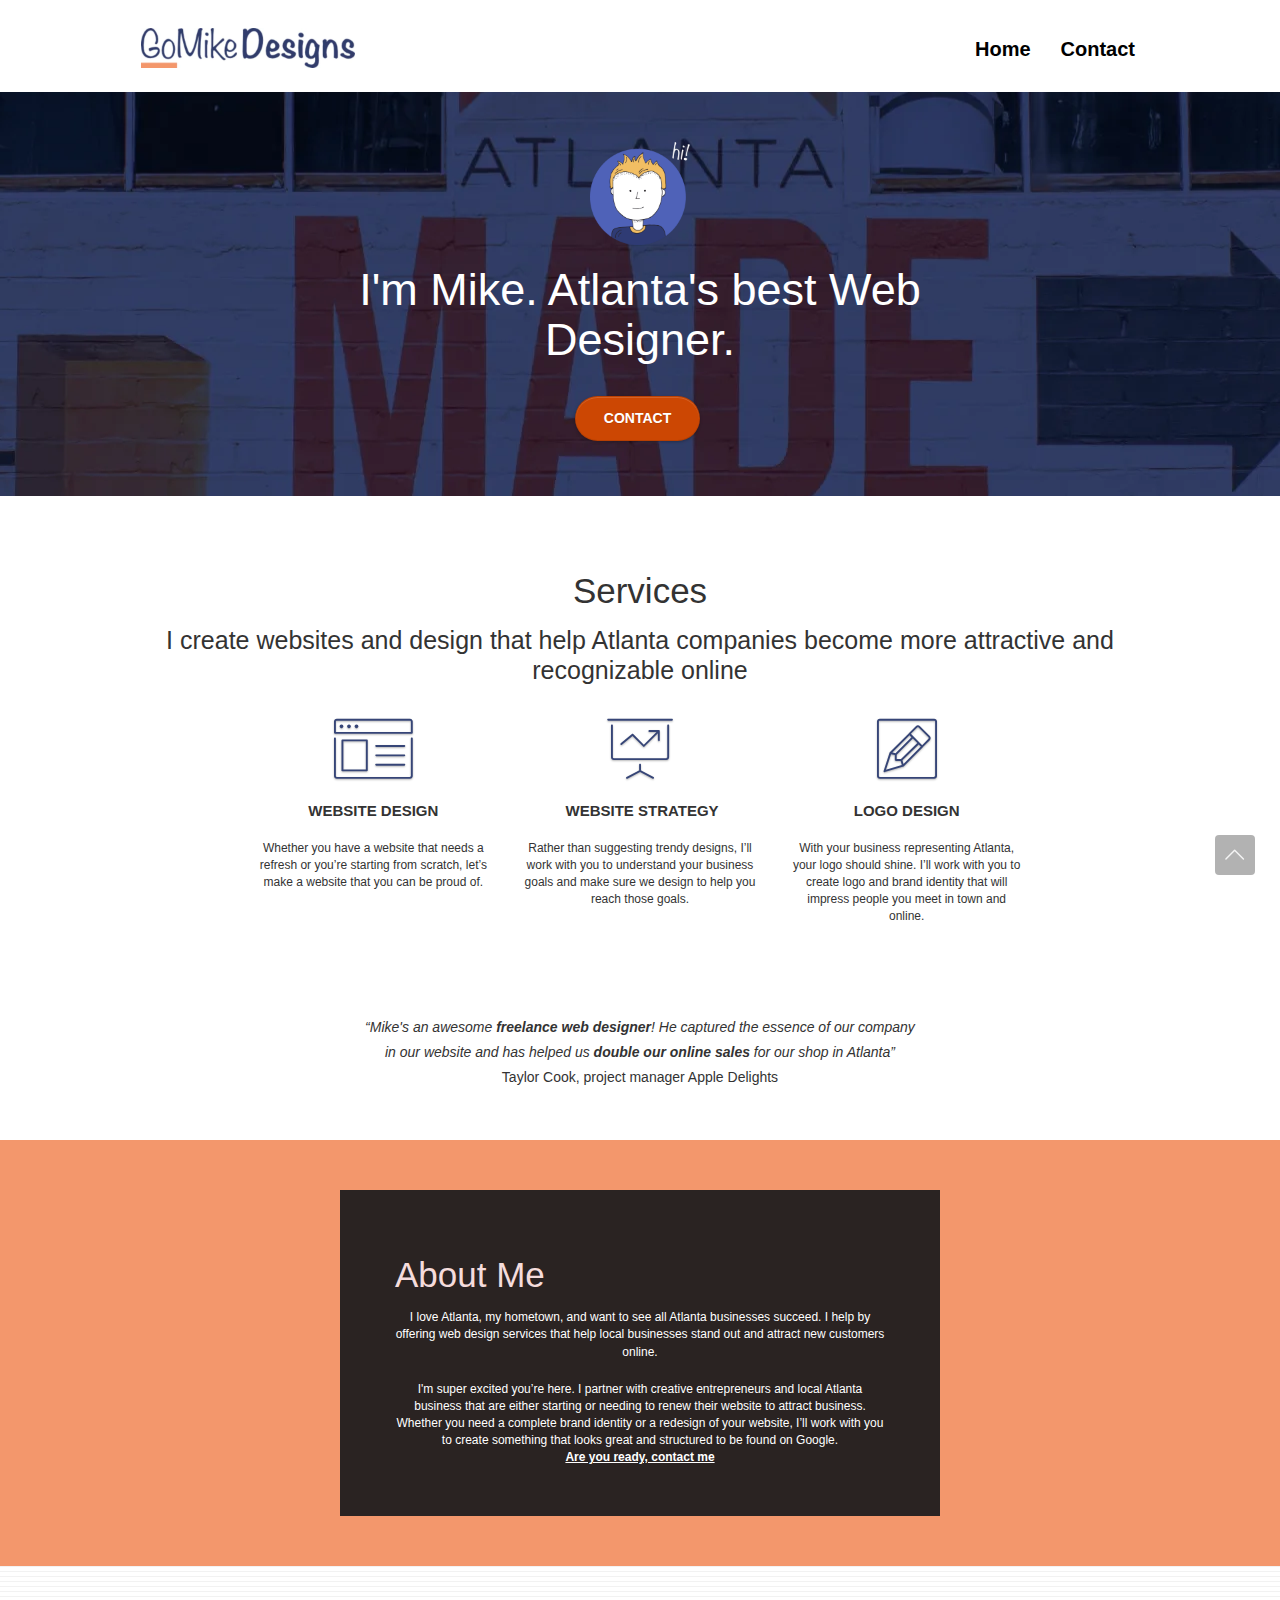
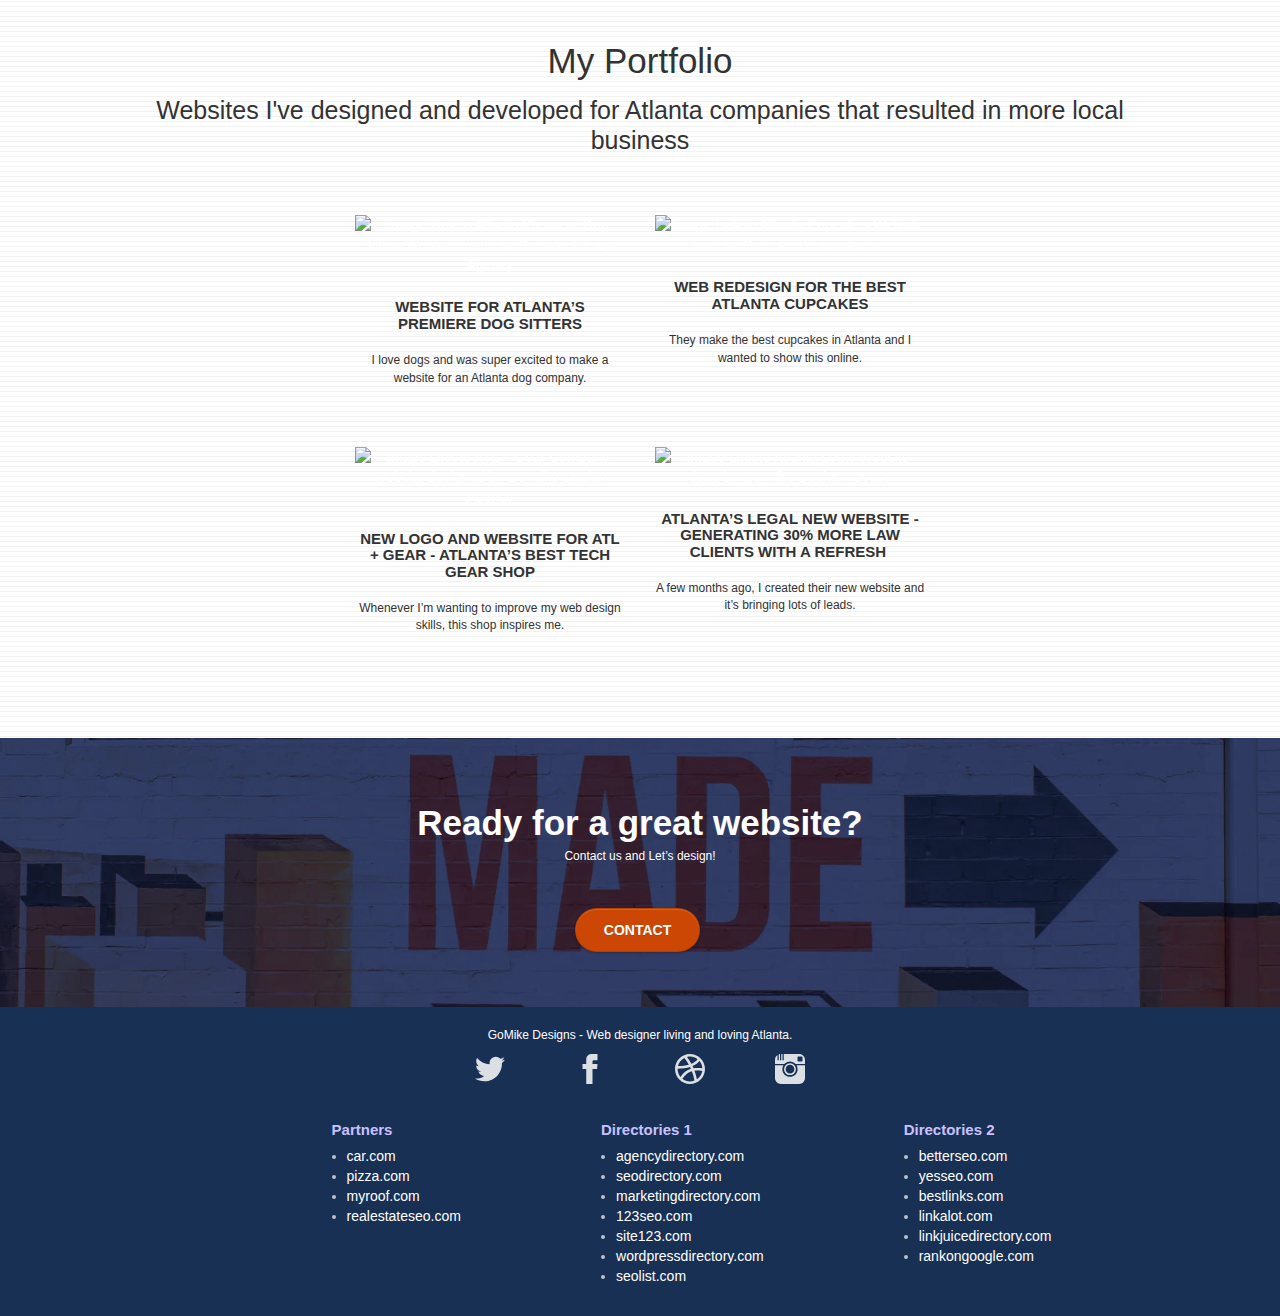
<file: index.html>
<!DOCTYPE html><html lang="en-US"><head><meta charset="UTF-8"><meta name="description" content="Mike's Design webiste Agency based in Atlanta Georgia. Talented Web Designer for hire providing best quality SEO Optimization, logo, Website Design and Creation"><meta name="viewport" content="width=device-width,initial-scale=1"><link rel="icon" type="image/png" href="favicon.jpg"><link rel="stylesheet" type="text/css" href="./css/bootstrap.min.css"><link rel="stylesheet" type="text/css" href="./css/style.min.css"><link rel="stylesheet" type="text/css" href="./css/et-line.min.css"><title>Gomike Web Design Agency</title></head><body><div class="page-container"><header class="bloc bgc-white l-bloc"><div class="container bloc-sm"><nav class="navbar row"><div class="navbar-header"><a class="navbar-brand" href="index.html"><img src="img/Gomike Design Agency Logo.webp" alt="Go mike Design Web Agency Logo" width="214" height="40"></a> <button type="button" class="ui-navbar-toggle navbar-toggle" data-toggle="collapse" data-target=".navbar-1"><span class="sr-only">Toggle navigation</span><span class="icon-bar"></span><span class="icon-bar"></span><span class="icon-bar"></span></button></div><div class="collapse navbar-collapse navbar-1 special-dropdown-nav"><ul class="site-navigation nav navbar-nav"><li><a class="navText-size" href="index.html">Home</a></li><li><a class="navText-size" href="contact_page.html">Contact</a></li></ul></div></nav></div></header><main><section class="bloc bgc-dark-slate-blue bg-atlanta-20made-20sign d-bloc bg-t-edge bloc-bg-texture texture-paper b-parallax"><div class="container bloc-lg"><div class="row tight-width-whitespace"><div class="col-sm-12"><img src="img/Profile Photo of Mike.png" class="center-block image-resize-mode" alt="Profile Photo of Mike Best web designer in the Atlanta Georgia Area" width="100" height="103"><h1 class="text-center hero-bloc-text tc-white">I'm Mike. Atlanta's best Web Designer.</h1><div class="text-center"><a href="contact_page.html" class="btn btn-lg btn-clean btn-rd cta-hero btn-atomic-tangerine">Contact</a></div></div></div></div></section><section class="bloc bgc-white l-bloc"><div class="container bloc-md"><div class="row"><div class="col-sm-12 text-center"><h2>Services</h2><p class="section-description">I create websites and design that help Atlanta companies become more attractive and recognizable online</p></div></div><div class="row voffset-lg med-width-whitespace"><div class="col-sm-4"><div class="text-center"><span class="et-icon-browser sm-shadow icon-dark-slate-blue icons icon-lg"></span></div><h3 class="mg-md text-center service-header">Website Design</h3><p class="text-center">Whether you have a website that needs a refresh or you&rsquo;re starting from scratch, let&rsquo;s make a website that you can be proud of.</p></div><div class="col-sm-4"><div class="text-center"><span class="et-icon-presentation sm-shadow icon-dark-slate-blue icons icon-lg"></span></div><h3 class="mg-md text-center service-header">&nbsp;Website Strategy</h3><p class="text-center">Rather than suggesting trendy designs, I&rsquo;ll work with you to understand your business goals and make sure we design to help you reach those goals.<br></p></div><div class="col-sm-4"><div class="text-center"><span class="et-icon-edit sm-shadow icon-dark-slate-blue icons icon-lg"></span></div><h3 class="mg-md text-center service-header">Logo Design</h3><p class="text-center">With your business representing Atlanta, your logo should shine. I&rsquo;ll work with you to create logo and brand identity that will impress people you meet in town and online.</p></div></div><div class="row voffset-lg voffset"><div class="col-xs-12 col-md-8 col-md-offset-2 text-center"><p class="quote"><q>Mike's an awesome <strong>freelance web designer</strong>! He captured the essence of our company in our website and has helped us <strong>double our online sales</strong> for our shop in Atlanta</q><br>Taylor Cook, project manager Apple Delights</p></div></div></div></section><section class="bloc tc-white bgc-atomic-tangerine bloc-bg-texture texture-paper b-parallax bg-atlanta-20made-20sign-20orange d-bloc"><div class="container bloc-lg"><div class="row tight-width-whitespace black-background"><div class="col-sm-12"><h2 class="about-me-title">About Me</h2><p class="mg-md text-center tc-white">I love Atlanta, my hometown, and want to see all Atlanta businesses succeed. I help by offering web design services that help local businesses stand out and attract new customers online.<br></p><p class="text-center white">I'm super excited you&rsquo;re here. I partner with creative entrepreneurs and local Atlanta business that are either starting or needing to renew their website to attract business. Whether you need a complete brand identity or a redesign of your website, I&rsquo;ll work with you to create something that looks great and structured to be found on Google.<br><a class="ltc-white bold-link" href="contact_page.html">Are you ready, contact me</a><br></p></div></div></div></section><section class="bloc bgc-white bg-lines-h2-bg bg-repeat l-bloc"><div class="container bloc-lg"><div class="row"><div class="col-sm-12 text-center"><h2>My Portfolio</h2><p class="section-description">Websites I've designed and developed for Atlanta companies that resulted in more local business</p></div></div><div class="row tight-width-whitespace portfolio-row"><div class="col-sm-6"><a href="#" data-lightbox="img/Premiere Dog Sitters website.webp" data-gallery-id="gallery-1" data-caption="Website for Atlanta's Premiere dog salon" data-frame="snapshot-lb"><img data-src="img/Premiere Dog Sitters website.webp" class="lazyload img-responsive portfolio-thumb" alt="Image Link to Atlanta Premiere Dog Sitters Website made by Go mike Design Agency"></a><h3 class="mg-md text-center">Website for Atlanta&rsquo;s premiere Dog Sitters</h3><p class="text-center">I love dogs and was super excited to make a website for an Atlanta dog company.</p></div><div class="col-sm-6"><a href="#" data-lightbox="img/Atlanta Cupcakes Website.webp" data-gallery-id="gallery-1" data-caption="web redesign for the best cupcakes in Atlanta" data-frame="snapshot-lb"><img data-src="img/Atlanta Cupcakes Website.webp" class="lazyload img-responsive portfolio-thumb" alt="Image Link to Atlanta Cupcakes Website done by Go mike Design Agency"></a><h3 class="mg-md text-center">Web redesign for the best Atlanta&nbsp;cupcakes</h3><p class="text-center">They make the best cupcakes in Atlanta and I wanted to show this online.</p></div></div><div class="row tight-width-whitespace portfolio-row"><div class="col-sm-6"><a href="#" data-lightbox="img/ATL + Gear Website.webp" data-gallery-id="gallery-1" data-caption="New logo and website for Atlanta's best tech gear shop" data-frame="snapshot-lb"><img data-src="img/ATL + Gear Website.webp" class="lazyload img-responsive portfolio-thumb" alt="Image Link to ATL + Gear Company Website designed by Go mike Design Agency"></a><h3 class="mg-md text-center">New logo and website for Atl + Gear - Atlanta&rsquo;s best tech gear shop</h3><p class="text-center">Whenever I&rsquo;m wanting to improve my web design skills, this shop inspires me.</p></div><div class="col-sm-6"><a href="#" data-lightbox="img/Atlanta's Legal New Website.webp" data-gallery-id="gallery-1" data-caption="Atlanta's legal website generates 30% more clients after web redesign" data-frame="snapshot-lb"><img data-src="img/Atlanta's Legal New Website.webp" class="lazyload img-responsive portfolio-thumb" alt="Image Link to Atlanta Legal Website done by Go mike Design Agency"></a><h3 class="mg-md text-center">Atlanta&rsquo;s legal new website - Generating 30% more law clients with a refresh&nbsp;</h3><p class="text-center">A few months ago, I created their new website and it&rsquo;s bringing lots of leads.</p></div></div></div></section><section class="bloc bgc-dark-slate-blue bg-atlanta-20made-20sign d-bloc bloc-bg-texture texture-paper"><div class="container bloc-lg"><div class="row"><p class="mg-md text-center tc-white"><span class="bold">Ready for a great website?</span><br>Contact us and Let&rsquo;s design!</p><div class="col-sm-12 text-center"><a href="contact_page.html" class="btn btn-atomic-tangerine btn-clean btn-rd btn-lg cta-hero">Contact</a></div></div></div></section></main><a class="bloc-button btn btn-d scrollToTop" onclick="scrollToTarget(&quot;1&quot;)"><svg aria-hidden="true" width="2.5em" height="2.5em" viewBox="0 0 24 24" fill="currentColor" xmlns="http://www.w3.org/2000/svg"><path d="M7.646 4.646a.5.5 0 0 1 .708 0l6 6a.5.5 0 0 1-.708.708L8 5.707l-5.646 5.647a.5.5 0 0 1-.708-.708l6-6z"/></svg></a><footer class="bloc bgc-dark-slate-blue d-bloc"><div class="container bloc-sm"><div class="row"><div class="col-sm-12"><p class="text-center white">GoMike Designs - Web designer living and loving Atlanta.<br></p><div class="row row-no-gutters social"><div class="col-sm-3"><div class="text-center"><a class="social" href="#"><svg aria-label="Twitter Icon Link" xmlns="http://www.w3.org/2000/svg" width="30" height="30" viewBox="0 0 24 24"><path d="M24 4.557c-.883.392-1.832.656-2.828.775 1.017-.609 1.798-1.574 2.165-2.724-.951.564-2.005.974-3.127 1.195-.897-.957-2.178-1.555-3.594-1.555-3.179 0-5.515 2.966-4.797 6.045-4.091-.205-7.719-2.165-10.148-5.144-1.29 2.213-.669 5.108 1.523 6.574-.806-.026-1.566-.247-2.229-.616-.054 2.281 1.581 4.415 3.949 4.89-.693.188-1.452.232-2.224.084.626 1.956 2.444 3.379 4.6 3.419-2.07 1.623-4.678 2.348-7.29 2.04 2.179 1.397 4.768 2.212 7.548 2.212 9.142 0 14.307-7.721 13.995-14.646.962-.695 1.797-1.562 2.457-2.549z"/></svg></a></div></div><div class="col-sm-3"><div class="text-center"><a class="social" href="#"><svg aria-label="Facebook Icon Link" xmlns="http://www.w3.org/2000/svg" width="30" height="30" viewBox="0 0 24 24"><path d="M9 8h-3v4h3v12h5v-12h3.642l.358-4h-4v-1.667c0-.955.192-1.333 1.115-1.333h2.885v-5h-3.808c-3.596 0-5.192 1.583-5.192 4.615v3.385z"/></svg></a></div></div><div class="col-sm-3"><div class="text-center"><a class="social" href="#"><svg aria-label="Dribbble Icon Link" xmlns="http://www.w3.org/2000/svg" width="30" height="30" viewBox="0 0 24 24"><path d="M12 0c-6.628 0-12 5.373-12 12s5.372 12 12 12 12-5.373 12-12-5.372-12-12-12zm9.885 11.441c-2.575-.422-4.943-.445-7.103-.073-.244-.563-.497-1.125-.767-1.68 2.31-1 4.165-2.358 5.548-4.082 1.35 1.594 2.197 3.619 2.322 5.835zm-3.842-7.282c-1.205 1.554-2.868 2.783-4.986 3.68-1.016-1.861-2.178-3.676-3.488-5.438.779-.197 1.591-.314 2.431-.314 2.275 0 4.368.779 6.043 2.072zm-10.516-.993c1.331 1.742 2.511 3.538 3.537 5.381-2.43.715-5.331 1.082-8.684 1.105.692-2.835 2.601-5.193 5.147-6.486zm-5.44 8.834l.013-.256c3.849-.005 7.169-.448 9.95-1.322.233.475.456.952.67 1.432-3.38 1.057-6.165 3.222-8.337 6.48-1.432-1.719-2.296-3.927-2.296-6.334zm3.829 7.81c1.969-3.088 4.482-5.098 7.598-6.027.928 2.42 1.609 4.91 2.043 7.46-3.349 1.291-6.953.666-9.641-1.433zm11.586.43c-.438-2.353-1.08-4.653-1.92-6.897 1.876-.265 3.94-.196 6.199.196-.437 2.786-2.028 5.192-4.279 6.701z"/></svg></a></div></div><div class="col-sm-3"><div class="text-center"><a class="social" href="#"><svg aria-label="Instagram Icon Link" xmlns="http://www.w3.org/2000/svg" width="30" height="30" viewBox="0 0 24 24"><path d="M11.984 16.815c2.596 0 4.706-2.111 4.706-4.707 0-1.409-.623-2.674-1.606-3.538-.346-.303-.735-.556-1.158-.748-.593-.27-1.249-.421-1.941-.421s-1.349.151-1.941.421c-.424.194-.814.447-1.158.749-.985.864-1.608 2.129-1.608 3.538 0 2.595 2.112 4.706 4.706 4.706zm.016-8.184c1.921 0 3.479 1.557 3.479 3.478 0 1.921-1.558 3.479-3.479 3.479s-3.479-1.557-3.479-3.479c0-1.921 1.558-3.478 3.479-3.478zm5.223.369h6.777v10.278c0 2.608-2.114 4.722-4.722 4.722h-14.493c-2.608 0-4.785-2.114-4.785-4.722v-10.278h6.747c-.544.913-.872 1.969-.872 3.109 0 3.374 2.735 6.109 6.109 6.109s6.109-2.735 6.109-6.109c.001-1.14-.327-2.196-.87-3.109zm2.055-9h-12.278v5h-1v-5h-1v5h-1v-4.923c-.346.057-.682.143-1 .27v4.653h-1v-4.102c-1.202.857-2 2.246-2 3.824v3.278h7.473c1.167-1.282 2.798-2 4.511-2 1.722 0 3.351.725 4.511 2h7.505v-3.278c0-2.608-2.114-4.722-4.722-4.722zm2.722 5.265c0 .406-.333.735-.745.735h-2.511c-.411 0-.744-.329-.744-.735v-2.53c0-.406.333-.735.744-.735h2.511c.412 0 .745.329.745.735v2.53z"/></svg></a></div></div></div></div></div><div class="row"><div class="col-sm-12 link-container"><div class="links"><span class="footer-titles">Partners</span><ul><li><a href="https://www.car.com/">car.com</a></li><li><a href="http://pizza.com/">pizza.com</a></li><li><a href="http://myroof.com/">myroof.com</a></li><li><a href="https://eftymarket.com/realestateseo.com/">realestateseo.com</a></li></ul></div><div class="links"><span class="footer-titles">Directories 1</span><ul><li><a href="http://agencydirectory.com/">agencydirectory.com</a></li><li><a href="http://seodirectory.com/">seodirectory.com</a></li><li><a href="http://marketingdirectory.com/">marketingdirectory.com</a></li><li><a href="http://www.123seo.com.au/">123seo.com</a></li><li><a href="https://www.site123.com/">site123.com</a></li><li><a href="https://wordpressdirectory.com">wordpressdirectory.com</a></li><li><a href="http://seolist.com/">seolist.com</a></li></ul></div><div class="links"><span class="footer-titles">Directories 2</span><ul><li><a href="http://www.betterseo.com/">betterseo.com</a></li><li><a href="http://yesseo.com/">yesseo.com</a></li><li><a href="https://bestlinks.com">bestlinks.com</a></li><li><a href="https://linkalot.com/">linkalot.com</a></li><li><a href="https://linkjuicedirectory.com">linkjuicedirectory.com</a></li><li><a href="http://rankongoogle.com/">rankongoogle.com</a></li></ul></div></div></div></div></footer></div><script src="./js/jquery-2.1.0.min.js" defer></script><script src="./js/bootstrap.min.js" defer></script><script src="./js/blocs.js" defer></script><script src="./js/jquery.touchSwipe.js" defer></script><script src="./js/lazysizes.min.js" async></script></body></html>
</file>
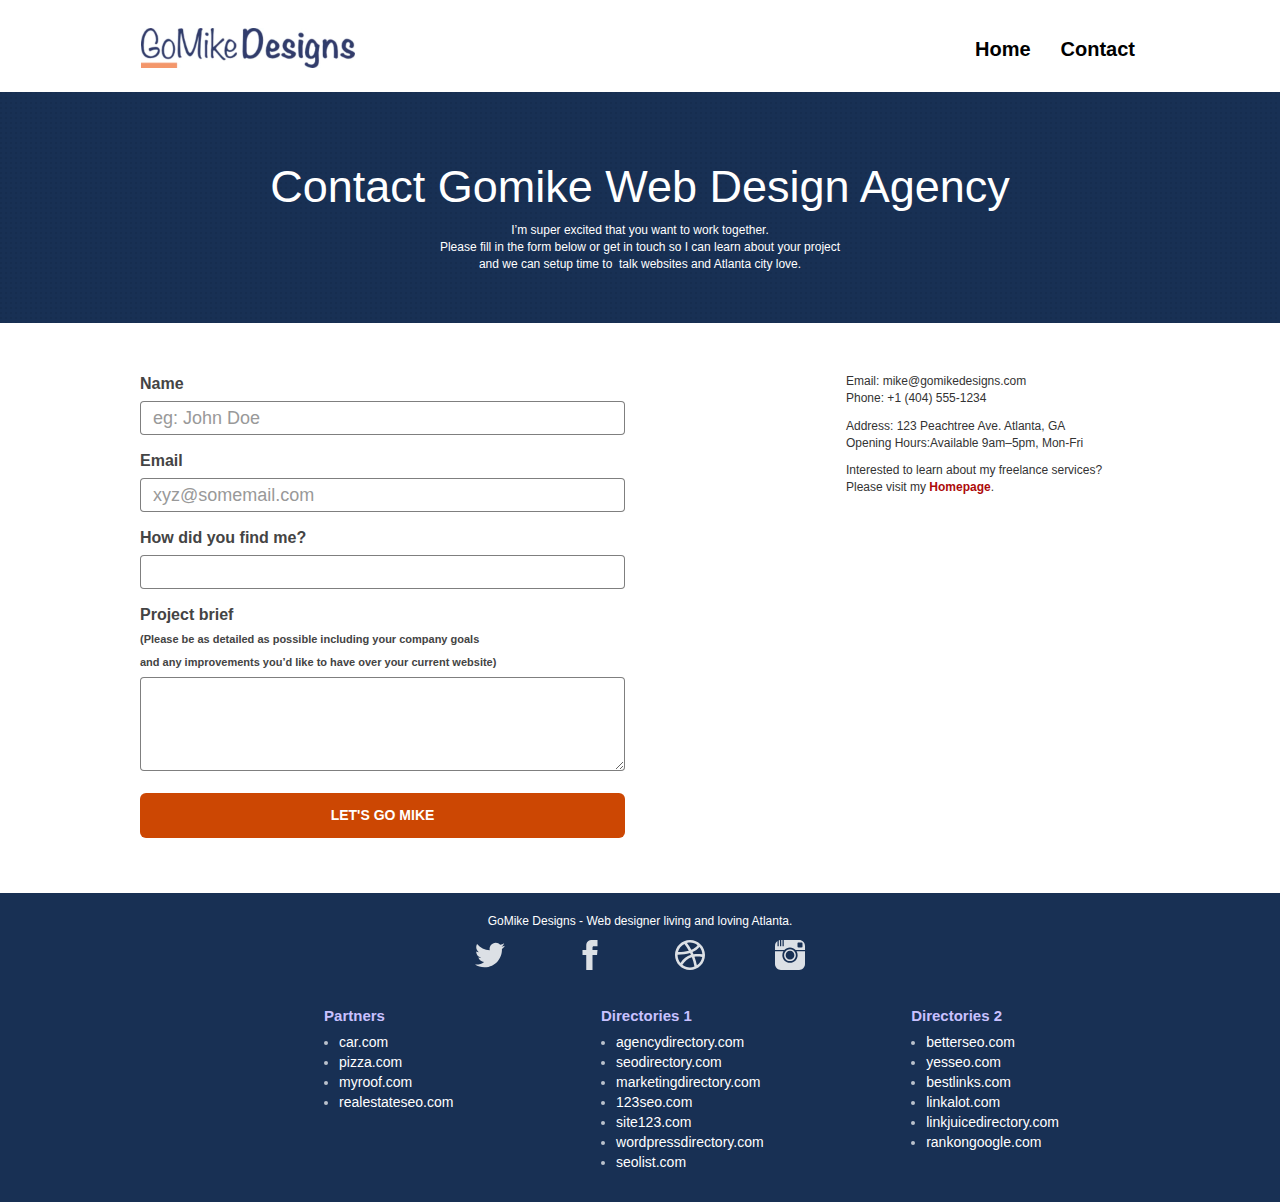
<file: contact_page.html>
<!DOCTYPE html><html lang="en-US"><head><meta charset="UTF-8"><meta name="description" content="Contact for Gomike Design Agency, located in Atlanta Georgia, providing high quality websites, logo, SEO Optimization services to companies and individuals."><meta name="viewport" content="width=device-width,initial-scale=1"><link rel="icon" type="image/png" href="favicon.jpg"><link rel="stylesheet" type="text/css" href="./css/bootstrap.min.css"><link rel="stylesheet" type="text/css" href="./css/style.min.css"><link rel="stylesheet" type="text/css" href="./css/et-line.min.css"><title>Gomike Designs Agency Contact Page</title></head><body><div class="page-container"><header class="bloc bgc-white l-bloc"><div class="container bloc-sm"><nav class="navbar row"><div class="navbar-header"><a aria-label="Go mike Logo Link to Homepage" class="navbar-brand" href="index.html"><img src="img/Gomike Design Agency Logo.webp" alt="Go mike Web Design Agency logo" width="214" height="40"></a> <button type="button" class="ui-navbar-toggle navbar-toggle" data-toggle="collapse" data-target=".navbar-1"><span class="sr-only">Toggle navigation</span><span class="icon-bar"></span><span class="icon-bar"></span><span class="icon-bar"></span></button></div><div class="collapse navbar-collapse navbar-1 special-dropdown-nav"><ul class="site-navigation nav navbar-nav"><li><a class="navText-size" href="index.html">Home</a></li><li><a class="navText-size" href="contact_page.html">Contact</a></li></ul></div></nav></div></header><main><section class="bloc bg-dots-bg bg-repeat bgc-dark-slate-blue d-bloc bloc-bg-texture texture-paper"><div class="container bloc-lg"><div class="row"><div class="col-sm-12"><h1 class="text-center hero-bloc-text tc-white">Contact Gomike Web Design Agency</h1><p class="text-center mg-lg tc-white tight-width-whitespace">I&rsquo;m super excited that you want to work together.<br>Please fill in the form below or get in touch so I can learn about your project<br>and we can setup time to &nbsp;talk websites and Atlanta city love.</p></div></div></div></section><section class="bloc bgc-white l-bloc"><div class="container bloc-lg"><div class="row"><div class="col-sm-6"><form id="form_1" novalidate success-msg="Your message has been sent." fail-msg="Sorry it seems that our mail server is not responding, Sorry for the inconvenience!"><div class="form-group"><label class="label" for="name">Name</label><input id="name" class="form-control" placeholder="eg: John Doe" required></div><div class="form-group"><label class="label" for="email">Email</label><input id="email" class="form-control" type="email" placeholder="xyz@somemail.com" required></div><div class="form-group"><label class="label" for="input_504">How did you find me?</label><input id="input_504" class="form-control" required></div><div class="form-group"><label class="label" for="message">Project brief<br><span class="textArea-guide">(Please be as detailed as possible including your company goals<br>and any improvements you&rsquo;d like to have over your current website)</span></label><textarea id="message" class="form-control" rows="4" cols="50" required>

									</textarea></div><button class="bloc-button btn btn-lg btn-block cta-hero btn-atomic-tangerine" type="submit">Let's go Mike</button></form></div><div class="col-sm-6 address-container"><p class="address">Email: mike@gomikedesigns.com<br>Phone: +1 (404) 555-1234</p><p class="address">Address: 123 Peachtree Ave. Atlanta, GA<br>Opening Hours:Available 9am–5pm, Mon-Fri</p><p class="address">Interested to learn about my freelance services?<br>Please visit my&nbsp;<a class="ltc-atomic-tangerine" href="index.html">Homepage</a>.</p></div></div></div></section></main><footer><div class="bloc bgc-dark-slate-blue d-bloc"><div class="container bloc-sm"><div class="row"><div class="col-sm-12"><p class="text-center white">GoMike Designs - Web designer living and loving Atlanta.<br></p><div class="row row-no-gutters social"><div class="col-sm-3"><div class="text-center"><a class="social" href="#"><svg aria-label="Twitter Icon Link" xmlns="http://www.w3.org/2000/svg" width="30" height="30" viewBox="0 0 24 24"><path d="M24 4.557c-.883.392-1.832.656-2.828.775 1.017-.609 1.798-1.574 2.165-2.724-.951.564-2.005.974-3.127 1.195-.897-.957-2.178-1.555-3.594-1.555-3.179 0-5.515 2.966-4.797 6.045-4.091-.205-7.719-2.165-10.148-5.144-1.29 2.213-.669 5.108 1.523 6.574-.806-.026-1.566-.247-2.229-.616-.054 2.281 1.581 4.415 3.949 4.89-.693.188-1.452.232-2.224.084.626 1.956 2.444 3.379 4.6 3.419-2.07 1.623-4.678 2.348-7.29 2.04 2.179 1.397 4.768 2.212 7.548 2.212 9.142 0 14.307-7.721 13.995-14.646.962-.695 1.797-1.562 2.457-2.549z"/></svg></a></div></div><div class="col-sm-3"><div class="text-center"><a class="social" href="#"><svg aria-label="Facebook Icon Link" xmlns="http://www.w3.org/2000/svg" width="30" height="30" viewBox="0 0 24 24"><path d="M9 8h-3v4h3v12h5v-12h3.642l.358-4h-4v-1.667c0-.955.192-1.333 1.115-1.333h2.885v-5h-3.808c-3.596 0-5.192 1.583-5.192 4.615v3.385z"/></svg></a></div></div><div class="col-sm-3"><div class="text-center"><a class="social" href="#"><svg aria-label="Dribbble Icon Link" xmlns="http://www.w3.org/2000/svg" width="30" height="30" viewBox="0 0 24 24"><path d="M12 0c-6.628 0-12 5.373-12 12s5.372 12 12 12 12-5.373 12-12-5.372-12-12-12zm9.885 11.441c-2.575-.422-4.943-.445-7.103-.073-.244-.563-.497-1.125-.767-1.68 2.31-1 4.165-2.358 5.548-4.082 1.35 1.594 2.197 3.619 2.322 5.835zm-3.842-7.282c-1.205 1.554-2.868 2.783-4.986 3.68-1.016-1.861-2.178-3.676-3.488-5.438.779-.197 1.591-.314 2.431-.314 2.275 0 4.368.779 6.043 2.072zm-10.516-.993c1.331 1.742 2.511 3.538 3.537 5.381-2.43.715-5.331 1.082-8.684 1.105.692-2.835 2.601-5.193 5.147-6.486zm-5.44 8.834l.013-.256c3.849-.005 7.169-.448 9.95-1.322.233.475.456.952.67 1.432-3.38 1.057-6.165 3.222-8.337 6.48-1.432-1.719-2.296-3.927-2.296-6.334zm3.829 7.81c1.969-3.088 4.482-5.098 7.598-6.027.928 2.42 1.609 4.91 2.043 7.46-3.349 1.291-6.953.666-9.641-1.433zm11.586.43c-.438-2.353-1.08-4.653-1.92-6.897 1.876-.265 3.94-.196 6.199.196-.437 2.786-2.028 5.192-4.279 6.701z"/></svg></a></div></div><div class="col-sm-3"><div class="text-center"><a class="social" href="#"><svg aria-label="Instagram Icon Link" xmlns="http://www.w3.org/2000/svg" width="30" height="30" viewBox="0 0 24 24"><path d="M11.984 16.815c2.596 0 4.706-2.111 4.706-4.707 0-1.409-.623-2.674-1.606-3.538-.346-.303-.735-.556-1.158-.748-.593-.27-1.249-.421-1.941-.421s-1.349.151-1.941.421c-.424.194-.814.447-1.158.749-.985.864-1.608 2.129-1.608 3.538 0 2.595 2.112 4.706 4.706 4.706zm.016-8.184c1.921 0 3.479 1.557 3.479 3.478 0 1.921-1.558 3.479-3.479 3.479s-3.479-1.557-3.479-3.479c0-1.921 1.558-3.478 3.479-3.478zm5.223.369h6.777v10.278c0 2.608-2.114 4.722-4.722 4.722h-14.493c-2.608 0-4.785-2.114-4.785-4.722v-10.278h6.747c-.544.913-.872 1.969-.872 3.109 0 3.374 2.735 6.109 6.109 6.109s6.109-2.735 6.109-6.109c.001-1.14-.327-2.196-.87-3.109zm2.055-9h-12.278v5h-1v-5h-1v5h-1v-4.923c-.346.057-.682.143-1 .27v4.653h-1v-4.102c-1.202.857-2 2.246-2 3.824v3.278h7.473c1.167-1.282 2.798-2 4.511-2 1.722 0 3.351.725 4.511 2h7.505v-3.278c0-2.608-2.114-4.722-4.722-4.722zm2.722 5.265c0 .406-.333.735-.745.735h-2.511c-.411 0-.744-.329-.744-.735v-2.53c0-.406.333-.735.744-.735h2.511c.412 0 .745.329.745.735v2.53z"/></svg></a></div></div></div></div></div><div class="row"><div class="link-container"><div class="links"><span class="footer-titles">Partners</span><ul><li><a href="https://www.car.com/">car.com</a></li><li><a href="http://pizza.com/">pizza.com</a></li><li><a href="http://myroof.com/">myroof.com</a></li><li><a href="https://eftymarket.com/realestateseo.com/">realestateseo.com</a></li></ul></div><div class="links"><span class="footer-titles">Directories 1</span><ul><li><a href="http://agencydirectory.com/">agencydirectory.com</a></li><li><a href="http://seodirectory.com/">seodirectory.com</a></li><li><a href="http://marketingdirectory.com/">marketingdirectory.com</a></li><li><a href="http://www.123seo.com.au/">123seo.com</a></li><li><a href="https://www.site123.com/">site123.com</a></li><li><a href="https://wordpressdirectory.com">wordpressdirectory.com</a></li><li><a href="http://seolist.com/">seolist.com</a></li></ul></div><div class="links"><span class="footer-titles">Directories 2</span><ul><li><a href="http://www.betterseo.com/">betterseo.com</a></li><li><a href="http://yesseo.com/">yesseo.com</a></li><li><a href="https://bestlinks.com">bestlinks.com</a></li><li><a href="https://linkalot.com/">linkalot.com</a></li><li><a href="https://linkjuicedirectory.com">linkjuicedirectory.com</a></li><li><a href="http://rankongoogle.com/">rankongoogle.com</a></li></ul></div></div></div></div></div></footer></div><script src="./js/jquery-2.1.0.min.js" defer></script><script src="./js/bootstrap.min.js" defer></script><script src="./js/blocs.js" defer></script><script src="./js/jqBootstrapValidation.js" defer></script><script src="./js/formHandler.js" defer></script></body></html>
</file>
<file: css/style.min.css>
body{margin:0;padding:0;background:#FFF;overflow-x:hidden;-webkit-font-smoothing:antialiased;-moz-osx-font-smoothing:grayscale;}
a,
button{transition:all .3s ease-in-out;outline:none!important;}
a:hover{text-decoration:none;cursor:pointer;}
ul{padding-left:15px;margin-top:.5rem;}
q{font-size:14px;font-style:italic;}
.quote{font-size:14px;width:85%;margin:0 auto;line-height:2.5rem;}
.section-description{font-size:25px;line-height:3rem;text-align:center;}
.bloc{width:100%;clear:both;background:50% 50% no-repeat;padding:0 50px;-webkit-background-size:cover;-moz-background-size:cover;-o-background-size:cover;background-size:cover;position:relative;}
.bloc .container{padding-left:0;padding-right:0;}
.bloc-lg{padding:50px 50px;}
.bloc-md{padding:50px;}
.bloc-sm{padding:20px 50px;}
.bg-center,
.bg-l-edge,
.bg-r-edge,
.bg-t-edge,
.bg-b-edge,
.bg-tl-edge,
.bg-bl-edge,
.bg-tr-edge,
.bg-br-edge,
.bg-repeat{-webkit-background-size:auto!important;-moz-background-size:auto!important;-o-background-size:auto!important;background-size:auto!important;}
.bg-repeat{background:repeat;}
.bg-t-edge{background:top no-repeat;}
.bloc-bg-texture::before{content:"";background-size:2px 2px;position:absolute;top:0;bottom:0;left:0;right:0;}
.b-parallax{background-attachment:fixed;}
.d-bloc{color:rgba(255, 255, 255, .7);}
.d-bloc .a-btn,
.d-bloc .navbar a,
.d-bloc .navbar-brand,
.d-bloc a .icon-sm,
.d-bloc a .icon-md,
.d-bloc a .icon-lg,
.d-bloc a .icon-xl,
.d-bloc h1 a,
.d-bloc h2 a,
.d-bloc h3 a,
.d-bloc h4 a,
.d-bloc h5 a,
.d-bloc h6 a,
.d-bloc p a{color:rgba(255, 255, 255, .85);}
.d-bloc .panel,
.l-bloc{color:rgba(0, 0, 0, .5);}
.d-bloc .panel .a-btn,
.l-bloc .a-btn,
.l-bloc .navbar a,
.l-bloc .navbar-brand,
.l-bloc a .icon-sm,
.l-bloc a .icon-md,
.l-bloc a .icon-lg,
.l-bloc a .icon-xl,
.l-bloc h1 a,
.l-bloc h2 a,
.l-bloc h3 a,
.l-bloc h4 a,
.l-bloc h5 a,
.l-bloc h6 a,
.l-bloc p a{color:rgba(0, 0, 0, 1);font-weight:700;transition:all 300ms ease;}
.d-bloc .panel .a-btn:hover,
.l-bloc .a-btn:hover,
.l-bloc .navbar a:hover,
.l-bloc .navbar-brand:hover,
.l-bloc a:hover .icon-sm,
.l-bloc a:hover .icon-md,
.l-bloc a:hover .icon-lg,
.l-bloc a:hover .icon-xl,
.l-bloc h1 a:hover,
.l-bloc h2 a:hover,
.l-bloc h3 a:hover,
.l-bloc h4 a:hover,
.l-bloc h5 a:hover,
.l-bloc h6 a:hover,
.l-bloc p a:hover{color:#4f62b8;}
.l-bloc .navbar-toggle .icon-bar{color:rgba(0, 0, 0, .6);}
.voffset{margin-top:30px;}
.voffset-lg{margin-top:80px;}
.row-no-gutters{margin-right:0;margin-left:0;}
.row.row-no-gutters>[class^="col-"],
.row.row-no-gutters>[class*=" col-"]{padding-right:0;padding-left:0;}
.navbar{margin-bottom:0;z-index:1;}
.navbar-brand{height:auto;padding:3px 15px;font-size:25px;font-weight:normal;font-weight:600;line-height:44px;}
.navbar-brand img{max-height:200px;margin:0 5px 0 0;display:inline;}
.navbar .nav{padding-top:2px;margin-right:-16px;float:right;z-index:1;}
.nav>li{float:left;margin-top:4px;}
.nav>li a:hover,
.nav>li a:focus{background:transparent;}
.navbar-toggle{margin:10px 10px 0 0;border:0px;}
.navbar-toggle .icon-bar{background-color:rgba(0, 0, 0, .5);width:26px;}
@media (min-width:768px){.site-navigation{position:absolute;top:50%;right:20px;transform:translate(0, -50%);-webkit-transform:translateY(-50%);}
}
.mg-md{margin-top:10px;margin-bottom:20px;}
.mg-lg{margin-top:10px;margin-bottom:40px;}
.btn{margin:0 5px 5px 0;}
.btn-d,
.btn-d:hover,
.btn-d:focus{color:#FFF;background:rgba(0, 0, 0, .3);}
button{outline:none!important;}
.btn-rd{border-radius:40px;}
.btn-clean{border:1px solid rgba(0, 0, 0, .08);border-bottom-color:rgba(0, 0, 0, .1);text-shadow:0 1px 0 rgba(0, 0, 1, .1);box-shadow:0 1px 3px rgba(0, 0, 1, .25), inset 0 1px 0 0 rgba(255, 255, 255, .15);}
.icon-lg{font-size:60px!important;}
.sm-shadow{text-shadow:0 1px 2px rgba(0, 0, 0, .3);}
.form-control{border-color:rgba(0, 0, 0, .5);box-shadow:none;}
.scrollToTop{width:40px;height:40px;padding:7px;position:fixed;bottom:20px;right:20px;opacity:1;z-index:500;transition:all .3s ease-in-out;}
.showScrollTop{font-size:14px;opacity:1;}
a[data-lightbox]{position:relative;display:block;text-align:center;}
a[data-lightbox]:hover::before{content:"+";font-family:"HelveticaNeue-Light", "Helvetica Neue Light", "Helvetica Neue", Helvetica, Arial;font-size:32px;width:50px;height:50px;padding:3px;margin-left:-25px;border-radius:50%;background:rgba(0, 0, 0, .6);color:#FFF;font-weight:100;z-index:1;position:absolute;top:50%;left:50%;transform:translateY(-50%);-webkit-transform:translateY(-50%);}
a[data-lightbox]:hover img{opacity:0.6;-webkit-animation-fill-mode:none;animation-fill-mode:none;}
#lightbox-modal{display:flex;align-items:center;}
#lightbox-modal .modal-dialog{width:90%;max-width:900px;margin:0 auto 0;}
#lightbox-modal .modal-dialog img{max-height:90vh;margin:0 auto;}
.lightbox-caption{padding:20px;color:#FFF;background:rgba(0, 0, 0, .5);position:absolute;left:15px;right:15px;bottom:5px;}
.close-lightbox{color:#FFF;font-size:30px;position:absolute;top:20px;right:20px;z-index:20;background:rgba(0, 0, 0, .5);border:none;line-height:30px;padding:0 9px 5px;opacity:0.3;}
.close-lightbox:hover,
.next-lightbox:hover,
.prev-lightbox:hover{opacity:1.0;color:#FFF;}
.next-lightbox,
.prev-lightbox{font-size:20px;color:rgba(255, 255, 255, .9);background:rgba(0, 0, 0, .5);transition:all .2s ease-in-out;position:absolute;top:45%;z-index:1;opacity:0.4;}
.next-lightbox{padding:6px 8px 1px 13px;right:25px;}
.prev-lightbox{padding:6px 13px 1px 10px;left:25px;}
.snapshot-lb .modal-body{padding-bottom:45px;}
.snapshot-lb .lightbox-caption{padding:0;color:rgba(0, 0, 0, .5);background:none;}
h1,
h2,
h3,
h4,
h5,
h6,
p,
label,
.btn{font-family:"helvetica";font-weight:400;color:#333;}
a{color:#fff;}
.container{max-width:1000px;}
.hero-bloc-text{font-size:45px;}
p{font-size:12px;}
.tight-width-whitespace{max-width:600px;margin:auto auto auto auto;}
.cta-hero{margin-top:22px;color:#FFFFFF!important;text-transform:uppercase;padding:12px 28px 12px 28px;font-size:1.0em;font-weight:700;}
.social{max-width:400px;margin:auto auto 3rem auto;}
.about-me-title{color:#f5dcdc;}
h2{font-size:35px;color:#333;line-height:1.4em;}
h3{font-size:15px;text-transform:uppercase;font-weight:700;color:#333333!important;}
.med-width-whitespace{max-width:800px;margin:auto auto auto auto;box-shadow:0px 0px 0px #000000;}
h1{color:#333333!important;}
.icons{margin-bottom:14px;margin-top:24px;}
.white{color:#FFFFFF!important;}
.portfolio-thumb{margin-bottom:24px;}
.portfolio-row{margin-bottom:44px;margin-top:50px;}
.black-background{background-color:rgba(35, 31, 32, 0.97);padding:40px 40px 40px 40px;}
.bold-link{font-weight:900;text-decoration:underline!important;}
.service-header{font-size:15px;font-weight:700;text-transform:uppercase;}
.bgc-white{background-color:#FFFFFF;}
.bgc-dark-slate-blue{background-color:#183054;}
.bgc-atomic-tangerine{background-color:#F3976C;}
.tc-white{color:#fff!important;}
.btn-atomic-tangerine{background:#cc4703;color:#FFFFFF!important;}
.btn-atomic-tangerine:hover{background:#f5f0ee!important;color:#ff5604!important;border:#ff5604 solid 2px;}
.ltc-white{color:#FFFFFF!important;}
.ltc-white:hover{color:#cccccc!important;}
.ltc-atomic-tangerine{color:#ad0a0a!important;}
.ltc-atomic-tangerine:hover{color:#f8560b!important;}
.icon-dark-slate-blue{color:#364577!important;border-color:#364577!important;}
.bg-dots-bg{background-image:url("../img/dots-bg.png");}
.bg-lines-h2-bg{background-image:url("../img/lines-h2-bg.png");}
.bg-atlanta-20made-20sign{background-image:url("../img/Atlanta\ made\ Sign.webp");}
.bg-atlanta-20made-20sign-20orange{background-image:url("../img/Atlanta\ Made\ sign\ in\ Orange.webp");}
@media (max-width:1024px){.bloc{padding-left:20px;padding-right:20px;}
}
@media (max-width:992px) and (min-width:768px){.navbar .nav{max-width:80%}
}
@media (max-width:991px){.container{width:100%;}
.b-parallax{background-attachment:scroll;}
.page-container,
#hero-bloc{overflow-x:hidden;position:relative;}
.bloc{padding-left:constant(safe-area-inset-left);padding-right:constant(safe-area-inset-right);}
}
@media (max-width:767px){.page-container{overflow-x:hidden;position:relative;}
h1,
h2,
h3,
h4,
h5,
h6,
p,
#disqus_thread{padding-left:10px!important;padding-right:10px!important;}
.b-parallax{background-attachment:scroll;}
.navbar.row{margin-left:0;margin-right:0;}
.navbar-collapse{padding:0;overflow-x:hidden;-webkit-box-shadow:none;box-shadow:none;}
.navbar-brand img{max-height:40px;width:auto;}
.bloc{padding-left:0;padding-right:0;}
.bloc-xxl,
.bloc-xl,
.bloc-lg{padding:40px 0;}
.bloc-sm,
.bloc-md{padding-left:0;padding-right:0;}
.voffset{margin-top:5px;}
.voffset-lg{margin-top:30px;}
form{padding:5px;}
}
.address-container{text-align:left;padding-left:20%;}
@media (max-width:767px){.address-container{width:100%;padding-left:0;min-width:none;}
}
@media (max-width:400px){.bloc{padding-left:0;padding-right:0;}
}
.label{font-size:1.6rem;font-weight:bold;color:#444;}
.textArea-guide{font-size:1.1rem}
@media (max-width:767px){.address{width:75%;text-align:center;margin:10px auto;}
.address p{display:block;}
}
.footer-titles{font-weight:bold;color:#c8c1ff;font-size:1.5rem;}
.navText-size{font-size:2rem;}
input[placeholder]{font-size:1.8rem;}
svg{text-align:center;}
a svg path{fill:rgba(255, 255, 255, .85);}
a:hover svg path{fill:#73acf7;}
.bold{font-size:35px;font-weight:bold;}
.col-sm-3{float:left;padding:0 10px;width:25%;}
.link-container{width:100%;margin-left:5%;display:flex;flex-direction:row;flex-wrap:wrap;justify-content:space-evenly;}
@media (max-width:625px){.footer-titles{font-size:3.8rem;}.links{width:100%;text-align:center;font-size:3.5rem;}.link-container{margin:0;flex-direction:column;}.links>ul{list-style-type:none;padding-left:0;}
}
@media (max-width:767px){.navbar .nav{padding-top:0;border-top:1px solid rgba(0, 0, 0, .2);float:none!important;}
}
@media (max-width:767px){.site-navigation{position:inherit;transform:none;-webkit-transform:none;-ms-transform:none;}
}
@media (max-width:767px){.nav > li{margin-top:0;border-bottom:1px solid rgba(0, 0, 0, .1);background:rgba(0, 0, 0, .05);text-align:left;padding-left:15px;width:100%;}
}
</file>
